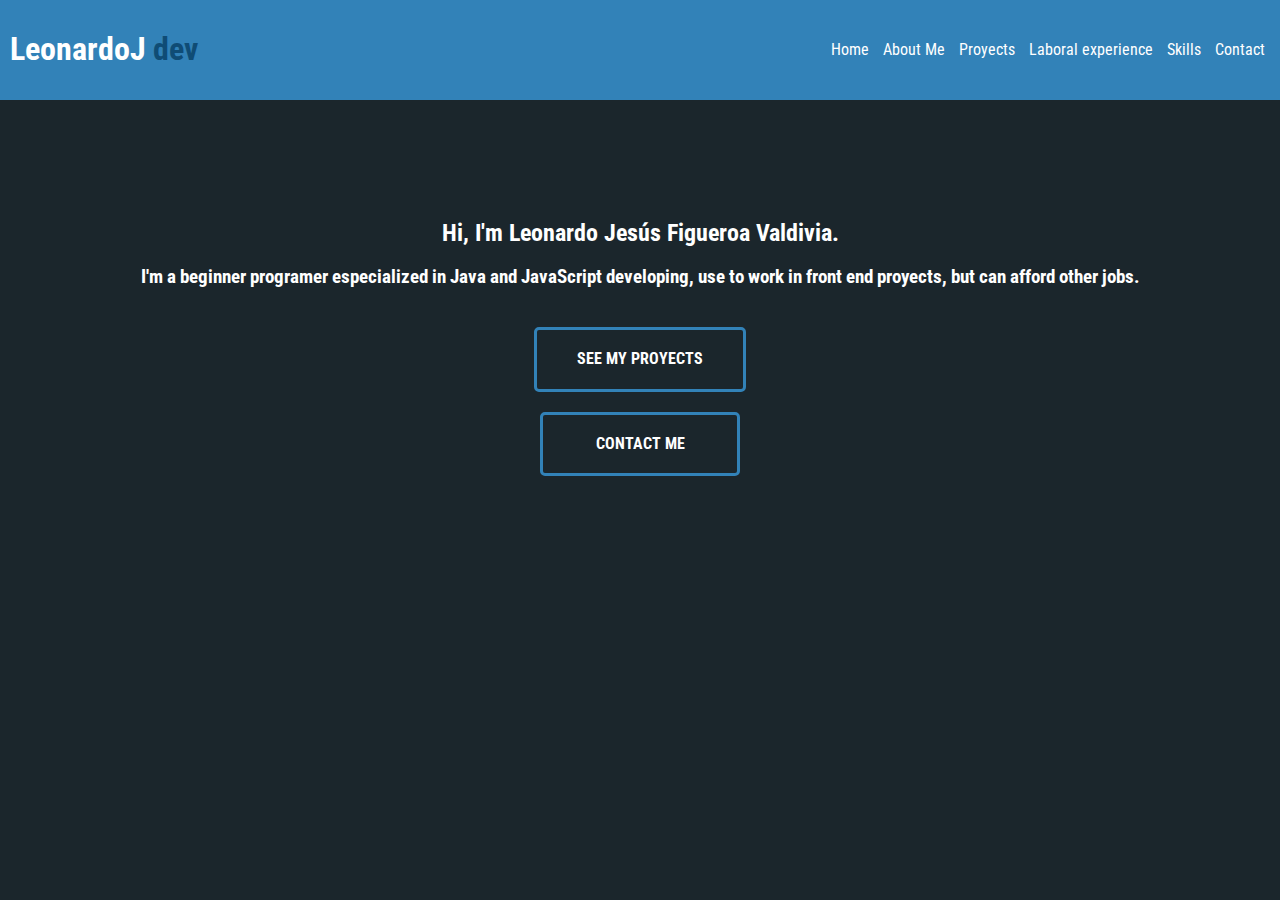
<file: index.html>
<!DOCTYPE html>
<html lang="en">
<head>
    <!--Metadata-->
    <meta charset="UTF-8">
    <meta http-equiv="X-UA-Compatible" content="IE=edge">
    <meta name="viewport" content="width=device-width, initial-scale=1.0">
    
    <!--Style and Fonts-->
    <link rel="stylesheet" href="./resources/css/normalize.css">
    <link rel="stylesheet" href="./resources/css/styles.css">
    <link rel="preconnect" href="https://fonts.googleapis.com">
    <link rel="preconnect" href="https://fonts.gstatic.com" crossorigin>
    <link href="https://fonts.googleapis.com/css2?family=Roboto+Condensed:wght@400;700&display=swap" rel="stylesheet">

    <!--Title-->
    <title>Leonardo Figueroa Valdivia Portfolio</title>
</head>
<body>
    <header class="nav wrapper">
        <div class="nav__display">
            <a href="./index.html" class="nav__title"><h1>LeonardoJ <span>dev</span></h1></a>
            
            <div class="nav__hamburger">
                <span class="nav__hamburger__bar1"></span>
                <span class="nav__hamburger__bar2"></span>
                <span class="nav__hamburger__bar3"></span>
            </div>        
    
            <div class="nav__links">
                <a href="./index.html" class="nav__links__link">Home</a>
                <a href="./about-me.html" class="nav__links__link">About Me</a>
                <a href="./proyects.html" class="nav__links__link">Proyects</a>
                <a href="./laboral-experience.html" class="nav__links__link">Laboral experience</a>
                <a href="./skills.html" class="nav__links__link">Skills</a>
                <a href="./contact.html" class="nav__links__link">Contact</a>
            </div>
        </div>
    </header>
    <main class="presentation">
        <div>
            <h2>Hi, I'm Leonardo Jesús Figueroa Valdivia.</h2>
            <h3>I'm a beginner programer especialized in Java and JavaScript developing, use to work in front end proyects, but can afford other jobs.</h3>
        </div>

        <a href="./proyects.html" class="button ghost-button">See my proyects</a>
        <a href="./contact.html" class="button ghost-button">Contact me</a>
    </main>
    <script src="./resources/js/nav-menu.js"></script>
</body>
</html>
</file>
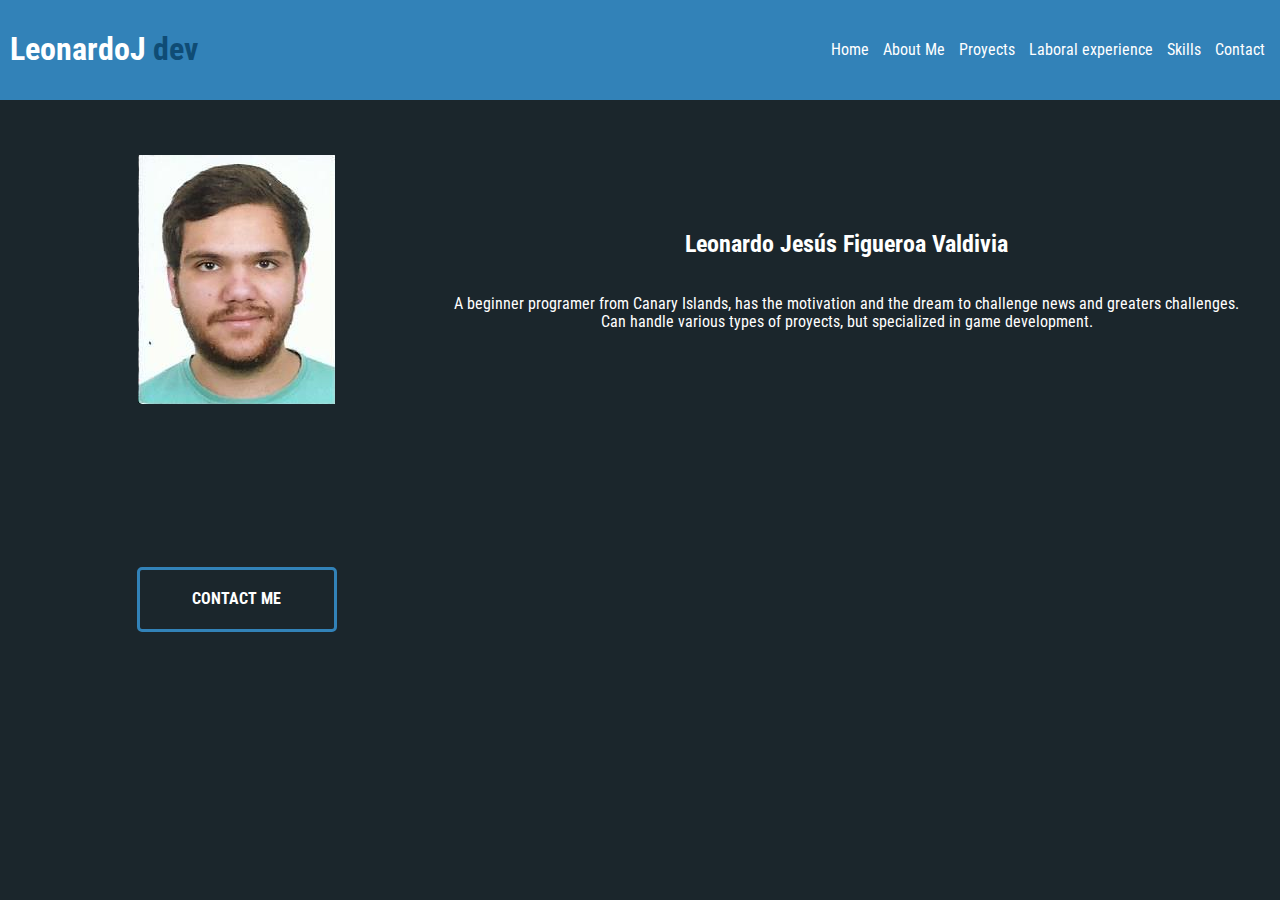
<file: about-me.html>
<!DOCTYPE html>
<html lang="en">
<head>
    <!--Metadata-->
    <meta charset="UTF-8">
    <meta http-equiv="X-UA-Compatible" content="IE=edge">
    <meta name="viewport" content="width=device-width, initial-scale=1.0">
    
    <!--Style and Fonts-->
    <link rel="stylesheet" href="./resources/css/normalize.css">
    <link rel="stylesheet" href="./resources/css/styles.css">
    <link rel="preconnect" href="https://fonts.googleapis.com">
    <link rel="preconnect" href="https://fonts.gstatic.com" crossorigin>
    <link href="https://fonts.googleapis.com/css2?family=Roboto+Condensed:wght@400;700&display=swap" rel="stylesheet">

    <!--Title-->
    <title>Leonardo Figueroa Valdivia Portfolio</title>
</head>
<body>
    <header class="nav wrapper">
        <div class="nav__display">
            <a href="./index.html" class="nav__title"><h1>LeonardoJ <span>dev</span></h1></a>
            
            <div class="nav__hamburger">
                <span class="nav__hamburger__bar1"></span>
                <span class="nav__hamburger__bar2"></span>
                <span class="nav__hamburger__bar3"></span>
            </div>        
    
            <div class="nav__links">
                <a href="./index.html" class="nav__links__link">Home</a>
                <a href="./about-me.html" class="nav__links__link">About Me</a>
                <a href="./proyects.html" class="nav__links__link">Proyects</a>
                <a href="./laboral-experience.html" class="nav__links__link">Laboral experience</a>
                <a href="./skills.html" class="nav__links__link">Skills</a>
                <a href="./contact.html" class="nav__links__link">Contact</a>
            </div>
        </div>
    </header>
    <main class="about-me">
        <div class="about-me__field">
            <img src="./resources/img/foto-dni-leonardo.png" alt="Picture of the author" class="cover">
        </div>
        <div class="about-me__field about-me__text">
            <h2>Leonardo Jesús Figueroa Valdivia</h2>
            <p>A beginner programer from Canary Islands, has the motivation and the dream to challenge news and greaters challenges. Can handle various types of proyects, but specialized in game development.</p>
        </div>
        <div class="about-me__field">
            <a href="./contact.html" class="button ghost-button">Contact me</a>
        </div>
    </main>
    <script src="./resources/js/nav-menu.js"></script>
</body>
</html>
</file>
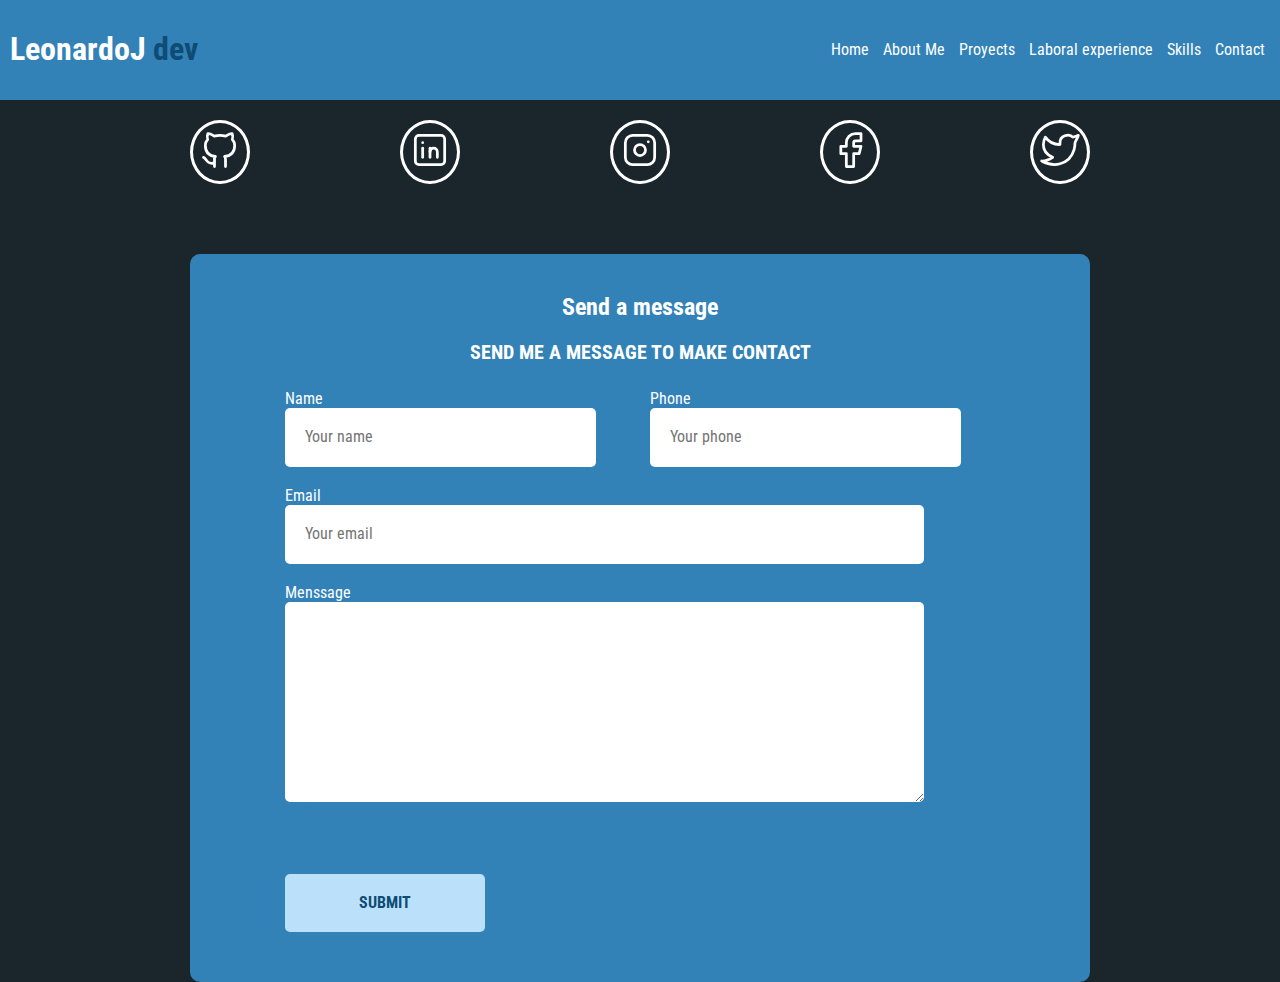
<file: contact.html>
<!DOCTYPE html>
<html lang="en">
<head>
    <!--Metadata-->
    <meta charset="UTF-8">
    <meta http-equiv="X-UA-Compatible" content="IE=edge">
    <meta name="viewport" content="width=device-width, initial-scale=1.0">
    
    <!--Style and Fonts-->
    <link rel="stylesheet" href="./resources/css/normalize.css">
    <link rel="stylesheet" href="./resources/css/styles.css">
    <link rel="preconnect" href="https://fonts.googleapis.com">
    <link rel="preconnect" href="https://fonts.gstatic.com" crossorigin>
    <link href="https://fonts.googleapis.com/css2?family=Roboto+Condensed:wght@400;700&display=swap" rel="stylesheet">

    <!--Title-->
    <title>Leonardo Figueroa Valdivia Portfolio</title>
</head>
<body>
    <header class="nav wrapper">
        <div class="nav__display">
            <a href="./index.html" class="nav__title"><h1>LeonardoJ <span>dev</span></h1></a>
            
            <div class="nav__hamburger">
                <span class="nav__hamburger__bar1"></span>
                <span class="nav__hamburger__bar2"></span>
                <span class="nav__hamburger__bar3"></span>
            </div>        
    
            <div class="nav__links">
                <a href="./index.html" class="nav__links__link">Home</a>
                <a href="./about-me.html" class="nav__links__link">About Me</a>
                <a href="./proyects.html" class="nav__links__link">Proyects</a>
                <a href="./laboral-experience.html" class="nav__links__link">Laboral experience</a>
                <a href="./skills.html" class="nav__links__link">Skills</a>
                <a href="./contact.html" class="nav__links__link">Contact</a>
            </div>
        </div>
    </header>
    <main class="contact">
        <section class="contact__pages">
            <a href="#" class="contact__pages__link github">
                <svg xmlns="http://www.w3.org/2000/svg" class="icon icon-tabler icon-tabler-brand-github" width="44" height="44" viewBox="0 0 24 24" stroke-width="1.5" stroke="#ffffff" fill="none" stroke-linecap="round" stroke-linejoin="round">
                <path stroke="none" d="M0 0h24v24H0z" fill="none"/>
                <path d="M9 19c-4.3 1.4 -4.3 -2.5 -6 -3m12 5v-3.5c0 -1 .1 -1.4 -.5 -2c2.8 -.3 5.5 -1.4 5.5 -6a4.6 4.6 0 0 0 -1.3 -3.2a4.2 4.2 0 0 0 -.1 -3.2s-1.1 -.3 -3.5 1.3a12.3 12.3 0 0 0 -6.2 0c-2.4 -1.6 -3.5 -1.3 -3.5 -1.3a4.2 4.2 0 0 0 -.1 3.2a4.6 4.6 0 0 0 -1.3 3.2c0 4.6 2.7 5.7 5.5 6c-.6 .6 -.6 1.2 -.5 2v3.5" />
                </svg>
            </a>
            <a href="#" class="contact__pages__link linkedin">
                <svg xmlns="http://www.w3.org/2000/svg" class="icon icon-tabler icon-tabler-brand-linkedin" width="44" height="44" viewBox="0 0 24 24" stroke-width="1.5" stroke="#ffffff" fill="none" stroke-linecap="round" stroke-linejoin="round">
                    <path stroke="none" d="M0 0h24v24H0z" fill="none"/>
                    <rect x="4" y="4" width="16" height="16" rx="2" />
                    <line x1="8" y1="11" x2="8" y2="16" />
                    <line x1="8" y1="8" x2="8" y2="8.01" />
                    <line x1="12" y1="16" x2="12" y2="11" />
                    <path d="M16 16v-3a2 2 0 0 0 -4 0" />
                </svg>
            </a>
            <a href="#" class="contact__pages__link instagram">
                <svg xmlns="http://www.w3.org/2000/svg" class="icon icon-tabler icon-tabler-brand-instagram" width="44" height="44" viewBox="0 0 24 24" stroke-width="1.5" stroke="#ffffff" fill="none" stroke-linecap="round" stroke-linejoin="round">
                    <path stroke="none" d="M0 0h24v24H0z" fill="none"/>
                    <rect x="4" y="4" width="16" height="16" rx="4" />
                    <circle cx="12" cy="12" r="3" />
                    <line x1="16.5" y1="7.5" x2="16.5" y2="7.501" />
                </svg>
            </a>
            <a href="#" class="contact__pages__link facebook">
                <svg xmlns="http://www.w3.org/2000/svg" class="icon icon-tabler icon-tabler-brand-facebook" width="44" height="44" viewBox="0 0 24 24" stroke-width="1.5" stroke="#ffffff" fill="none" stroke-linecap="round" stroke-linejoin="round">
                    <path stroke="none" d="M0 0h24v24H0z" fill="none"/>
                    <path d="M7 10v4h3v7h4v-7h3l1 -4h-4v-2a1 1 0 0 1 1 -1h3v-4h-3a5 5 0 0 0 -5 5v2h-3" />
                </svg>
            </a>
            <a href="#" class="contact__pages__link twitter">
                <svg xmlns="http://www.w3.org/2000/svg" class="icon icon-tabler icon-tabler-brand-twitter" width="44" height="44" viewBox="0 0 24 24" stroke-width="1.5" stroke="#ffffff" fill="none" stroke-linecap="round" stroke-linejoin="round">
                    <path stroke="none" d="M0 0h24v24H0z" fill="none"/>
                    <path d="M22 4.01c-1 .49 -1.98 .689 -3 .99c-1.121 -1.265 -2.783 -1.335 -4.38 -.737s-2.643 2.06 -2.62 3.737v1c-3.245 .083 -6.135 -1.395 -8 -4c0 0 -4.182 7.433 4 11c-1.872 1.247 -3.739 2.088 -6 2c3.308 1.803 6.913 2.423 10.034 1.517c3.58 -1.04 6.522 -3.723 7.651 -7.742a13.84 13.84 0 0 0 .497 -3.753c-.002 -.249 1.51 -2.772 1.818 -4.013z" />
                </svg>
            </a>
        </section>

        <section>
            <form class="formularie">
                <h2>Send a message</h2>
                <fieldset>
                    <legend>Send me a message to make contact</legend>
                    <div class="formularie__field--container">
                        <div>
                            <label>Name</label>
                            <input class="input-text" type="text" placeholder="Your name" id="name">
                        </div>
    
                        <div>
                            <label>Phone</label>
                            <input class="input-text" type="text" placeholder="Your phone" id="phone">
                        </div>
    
                        <div class="formularie__field__email">
                            <label>Email</label>
                            <input class="input-text" type="text"  placeholder="Your email" id="email">
                        </div>
    
                        <div class="formularie__field__textarea">
                            <label>Menssage</label>
                            <textarea class="input-text" id="textArea"></textarea>
                        </div>
    
                        <p class="formularie__field__message" id="message"></p>

                        <div>
                            <input class="button contact-button" type="submit" value="Submit">
                        </div>
                    </div>
                </fieldset>
                
            </form>
        </section>
    </main>
    <script src="./resources/js/nav-menu.js"></script>
    <script src="./resources/js/form-validation.js"></script>
</body>
</html>
</file>
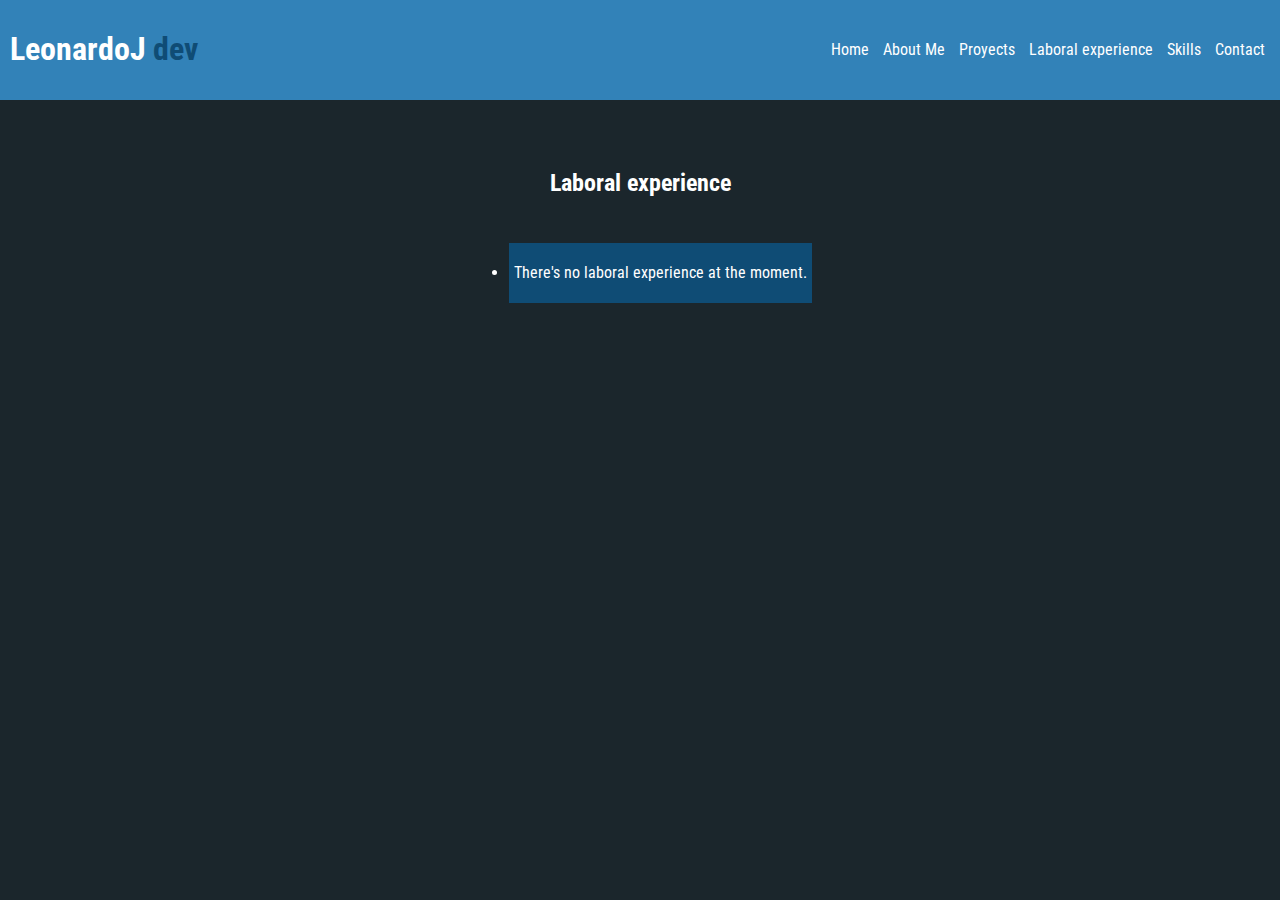
<file: laboral-experience.html>
<!DOCTYPE html>
<html lang="en">
<head>
    <!--Metadata-->
    <meta charset="UTF-8">
    <meta http-equiv="X-UA-Compatible" content="IE=edge">
    <meta name="viewport" content="width=device-width, initial-scale=1.0">
    
    <!--Style and Fonts-->
    <link rel="stylesheet" href="./resources/css/normalize.css">
    <link rel="stylesheet" href="./resources/css/styles.css">
    <link rel="preconnect" href="https://fonts.googleapis.com">
    <link rel="preconnect" href="https://fonts.gstatic.com" crossorigin>
    <link href="https://fonts.googleapis.com/css2?family=Roboto+Condensed:wght@400;700&display=swap" rel="stylesheet">

    <!--Title-->
    <title>Leonardo Figueroa Valdivia Portfolio</title>
</head>
<body>
    <header class="nav wrapper">
        <div class="nav__display">
            <a href="./index.html" class="nav__title"><h1>LeonardoJ <span>dev</span></h1></a>
            
            <div class="nav__hamburger">
                <span class="nav__hamburger__bar1"></span>
                <span class="nav__hamburger__bar2"></span>
                <span class="nav__hamburger__bar3"></span>
            </div>        
    
            <div class="nav__links">
                <a href="./index.html" class="nav__links__link">Home</a>
                <a href="./about-me.html" class="nav__links__link">About Me</a>
                <a href="./proyects.html" class="nav__links__link">Proyects</a>
                <a href="./laboral-experience.html" class="nav__links__link">Laboral experience</a>
                <a href="./skills.html" class="nav__links__link">Skills</a>
                <a href="./contact.html" class="nav__links__link">Contact</a>
            </div>
        </div>
    </header>
    <main class="skills-experiences">
        <h2>Laboral experience</h2>
        <ul>
            <li><p>There's no laboral experience at the moment.</p></li>
        </ul>
    </main>
    <script src="./resources/js/nav-menu.js"></script>
</body>
</html>
</file>
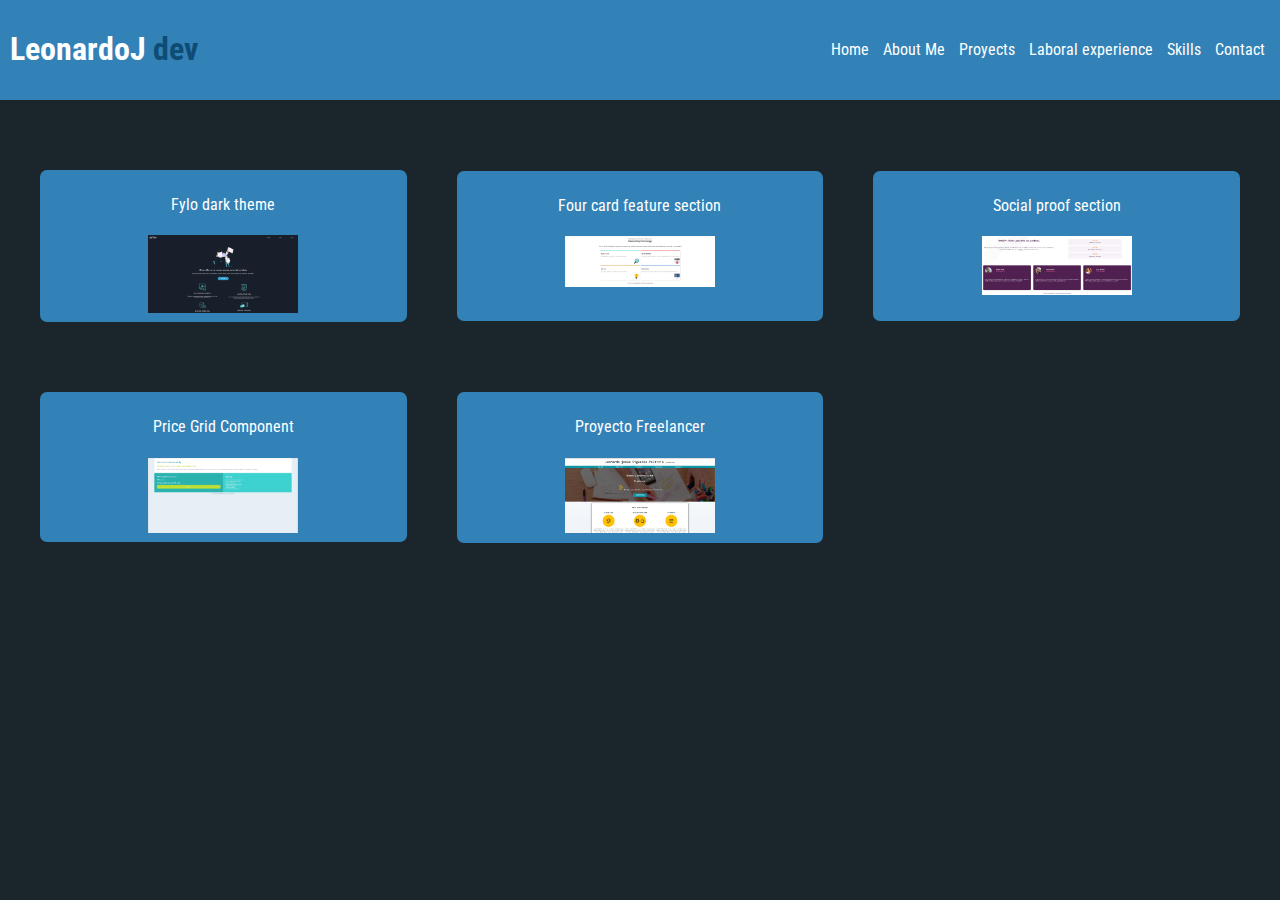
<file: proyects.html>
<!DOCTYPE html>
<html lang="en">
<head>
    <!--Metadata-->
    <meta charset="UTF-8">
    <meta http-equiv="X-UA-Compatible" content="IE=edge">
    <meta name="viewport" content="width=device-width, initial-scale=1.0">
    
    <!--Style and Fonts-->
    <link rel="stylesheet" href="./resources/css/normalize.css">
    <link rel="stylesheet" href="./resources/css/styles.css">
    <link rel="preconnect" href="https://fonts.googleapis.com">
    <link rel="preconnect" href="https://fonts.gstatic.com" crossorigin>
    <link href="https://fonts.googleapis.com/css2?family=Roboto+Condensed:wght@400;700&display=swap" rel="stylesheet">

    <!--Title-->
    <title>Leonardo Figueroa Valdivia Portfolio</title>
</head>
<body>
    <header class="nav wrapper">
        <div class="nav__display">
            <a href="./index.html" class="nav__title"><h1>LeonardoJ <span>dev</span></h1></a>
            
            <div class="nav__hamburger">
                <span class="nav__hamburger__bar1"></span>
                <span class="nav__hamburger__bar2"></span>
                <span class="nav__hamburger__bar3"></span>
            </div>        
    
            <div class="nav__links">
                <a href="./index.html" class="nav__links__link">Home</a>
                <a href="./about-me.html" class="nav__links__link">About Me</a>
                <a href="./proyects.html" class="nav__links__link">Proyects</a>
                <a href="./laboral-experience.html" class="nav__links__link">Laboral experience</a>
                <a href="./skills.html" class="nav__links__link">Skills</a>
                <a href="./contact.html" class="nav__links__link">Contact</a>
            </div>
        </div>
    </header>
    <main>
        <section class="proyects">

        </section>
    </main>
    <script src="./resources/js/nav-menu.js"></script>
    <script src="./resources/js/proyects.js"></script>
</body>
</html>
</file>
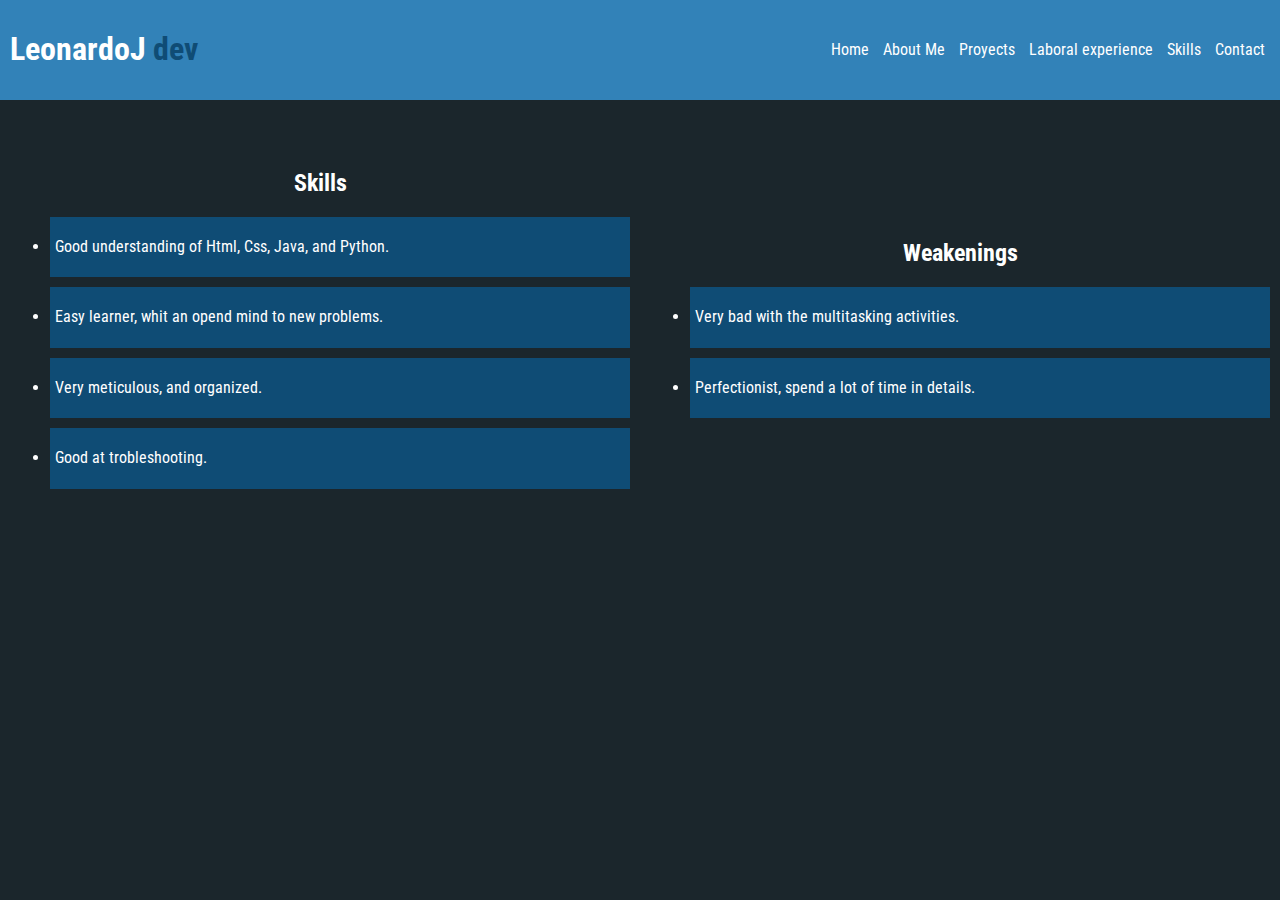
<file: skills.html>
<!DOCTYPE html>
<html lang="en">
<head>
    <!--Metadata-->
    <meta charset="UTF-8">
    <meta http-equiv="X-UA-Compatible" content="IE=edge">
    <meta name="viewport" content="width=device-width, initial-scale=1.0">
    
    <!--Style and Fonts-->
    <link rel="stylesheet" href="./resources/css/normalize.css">
    <link rel="stylesheet" href="./resources/css/styles.css">
    <link rel="preconnect" href="https://fonts.googleapis.com">
    <link rel="preconnect" href="https://fonts.gstatic.com" crossorigin>
    <link href="https://fonts.googleapis.com/css2?family=Roboto+Condensed:wght@400;700&display=swap" rel="stylesheet">

    <!--Title-->
    <title>Leonardo Figueroa Valdivia Portfolio</title>
</head>
<body>
    <header class="nav wrapper">
        <div class="nav__display">
            <a href="./index.html" class="nav__title"><h1>LeonardoJ <span>dev</span></h1></a>
            
            <div class="nav__hamburger">
                <span class="nav__hamburger__bar1"></span>
                <span class="nav__hamburger__bar2"></span>
                <span class="nav__hamburger__bar3"></span>
            </div>        
    
            <div class="nav__links">
                <a href="./index.html" class="nav__links__link">Home</a>
                <a href="./about-me.html" class="nav__links__link">About Me</a>
                <a href="./proyects.html" class="nav__links__link">Proyects</a>
                <a href="./laboral-experience.html" class="nav__links__link">Laboral experience</a>
                <a href="./skills.html" class="nav__links__link">Skills</a>
                <a href="./contact.html" class="nav__links__link">Contact</a>
            </div>
        </div>
    </header>
    <main class="skills-experiences skills">
        <div>
            <h2>Skills</h2>
            <ul>
                <li><p>Good understanding of Html, Css, Java, and Python.</p></li>
                <li><p>Easy learner, whit an opend mind to new problems.</p></li>
                <li><p>Very meticulous, and organized.</p></li>
                <li><p>Good at trobleshooting.</p></li>
            </ul>
        </div>
        <div>
            <h2>Weakenings</h2>
            <ul>
                <li><p>Very bad with the multitasking activities.</p></li>
                <li><p>Perfectionist, spend a lot of time in details.</p></li>
            </ul>
        </div>
    </main>
    <script src="./resources/js/nav-menu.js"></script>
</body>
</html>
</file>
<file: resources/css/styles.css>
/*Common*/
html{
    font-size: 62.5%;
    box-sizing: border-box;
}

*,*:before,*:after{
    box-sizing: inherit;
}

:root{
    --mainBgColor: #1B262C;
    --secondColor: #0F4C75;
    --primariColor: #3282B8;
    --lightBleu: #BBE1FA;
    --white: #FFFFFF;
    --githubColor: #4a4a4a;
    --githubBg: #ffffff;
    --linkedin: #0A66C2;
    --facebook: #1877F2;
    --twitter: #1C93E4;
    --error-mesage: #ff101e;
}

body{
    background-color: var(--mainBgColor);
    font-size: 1.6rem;
    font-family: 'Roboto Condensed';
    color: var(--white);
}

.wrapper{
    /*max-width: 120rem;*/
    margin: 0 auto;
}

/*Buttons*/
.button{
    text-decoration: none;
    padding: 2rem 4rem;
    border-radius: 0.5rem;
    color: var(--white);
    text-transform: uppercase;
    font-weight: 700;
    min-width: 20rem;
    max-width: 30rem;
    text-align: center;
}

.contact-button{
    background-color: var(--lightBleu);
    border: none;
    color: var(--secondColor);
}

.contact-button:hover{
    background-color: var(--secondColor);
    color: var(--lightBleu);
}

.ghost-button{
    border: 3px solid var(--primariColor);
}

.ghost-button:hover{
    background-color: var(--primariColor);
}

/*Navigation*/
.nav{
    background-color: var(--primariColor);
    padding: 1rem;
}

.nav__display{
    display: flex;
    justify-content: space-between;
    align-items: center;
    max-width: 130rem;
    margin: 0 auto;
}

.nav__title{
    text-decoration: none;
    color: var(--white);
}

.nav__title span{
    color: var(--secondColor);
}

.nav__hamburger{
    height: 3rem;
    width: 3rem;
    cursor: pointer;
}

.nav__links__link{
    text-decoration: none;
    color: var(--white);
    padding: 0.5rem;
    border-radius: 0.5rem;
}

.nav__links__link:hover{
    background-color: var(--secondColor);
}

/*Navigation-Inactive*/
.nav__links{
    display: none;
}

.nav__hamburger span{
    display: block;
    width: 100%;
    height: 0.2rem;
    background: var(--white);
    margin-top: 0.6rem;
    transition: all 300ms;
    transform-origin: 0rem 100%;
}


/*Navigation-Active*/
.active-nav__links{
    position: absolute;
    display: flex;
    flex-direction: column;
    top: 10rem;
    right: 0;
    bottom: 0;
    background-color: var(--primariColor);
    padding: 2rem;
    padding-right: 4rem;
    padding-left: 4rem;
    gap: 2rem;
    align-items: flex-end;
}

.active-nav__hamburger__bar1{
    transform: rotate(45deg) translate(-0.2rem, 0.1rem);
}

.active-nav__hamburger__bar2{
    opacity: 0;
    margin-left: -3rem;
}

.active-nav__hamburger__bar3{
    transform: rotate(-45deg) translate(-0.4rem, 0.2rem);
}

.active-nav{
    box-shadow: 0 0 0 100vmax rgba(70, 67, 67, 0.607);
}

/*Index*/
.presentation{
    display: flex;
    flex-direction: column;
    margin: 2rem 3rem;
    margin-top: 10rem;
    gap: 2rem;
    align-items: center;
    text-align: center;
}

/*About Me*/
.about-me{
    display: flex;
    flex-direction: column;
    align-items: center;
    margin: 0 auto;
    margin-top: 3rem;
    gap: 2rem;
    text-align: center;
    max-width: 120rem;
}

.cover{
    object-fit: cover;
    width: 19.7rem;
    height: 24.9rem;
}

/*Laboral experience and Skills*/
.skills-experiences{
    display: flex;
    flex-direction: column;
    align-items: center;
    margin: 5rem 0rem;
}

.skills-experiences li{
    margin: 1rem;
    background-color: var(--secondColor);
    padding: 0.5rem;
    
}

.skills-experiences h2{
    text-align: center;
}

/*Contact*/
.contact__pages{
    display: flex;
    justify-content: space-between;
    margin: 2rem;
    max-width: 90rem;
}

.contact__pages__link{
    padding: .5rem;
    border-radius: 50%;
    border: 3px solid var(--white);
}

.github:hover{
    background-color: var(--githubBg);
    border-color: var(--githubColor);
}

.github:hover svg{
    fill: var(--mainBgColor);
    stroke: var(--githubColor);
}

.linkedin:hover{
    background-color: var(--linkedin);
}

.facebook:hover{
    background-color: var(--facebook);
}

.facebook:hover svg{
    fill: var(--white);
}

.twitter:hover{
    background-color: var(--twitter);
}

.twitter:hover svg{
    fill: var(--white);
}

.instagram:hover{
    background: rgb(247,213,0);
    background: linear-gradient(45deg, rgba(247,213,0,1) 0%, rgba(246,1,3,1) 40%, rgba(126,55,177,1) 100%);
}

/*Contact-formularie*/
.input-text{
    width: 90%;
    border: none;
    padding: 2rem;
    border-radius: .5rem;
    min-width: 30rem;
}

.formularie{
    background-color: var(--primariColor);
    min-width: 32rem;
    max-width: 90rem;
    margin: 0 auto;
    margin-top: 7rem;
    padding: 2rem;
    border-radius: 1rem;
    display: flex;
    flex-direction: column;
    align-items: center;
}

.formularie fieldset{
    border: none;
}

.formularie legend{
    font-size: 2rem;
    text-transform: uppercase;
    font-weight: 700;
    margin-bottom: 2rem;
    color: var(--secundariColor);
    text-align: center;
}

.formularie__field--container{
    display: flex;
    flex-direction: column;
    gap: 2rem;
    align-items: center;
}

.error{
    color: var(--white);
    text-transform: capitalize;
    border-radius: 0.5rem;
    padding: 0.5rem;
    background-color: var(--error-mesage);
    border-radius: 0.5rem;
}

/*Proyects*/
.proyects{
    display: flex;
    flex-direction: column;
    gap: 5rem;
    min-width: 37rem;
    max-width: 120rem;
    margin: 5rem auto;
    align-items: center;
}

.proyects img{
    max-width: 15rem;
    max-height: 15rem;
}

.proyects__element{
    display: flex;
    flex-direction: column;
    background-color: var(--primariColor);
    margin-top: 2rem;
    padding: 0.5rem 3rem;
    align-items: center;
    border-radius: 0.7rem;
    min-height: 15rem;
}

.proyects__element p{
    background-color: var(--secundariColor);
    padding: 0.5rem;
    border-radius: 0.2rem;
}

.proyects__element:hover{
    background-color: var(--secondColor);
    color: var(--primariColor);
}

.proyects__element:hover p{
    background-color: var(--lightBleu);
}

/*Responsive*/
@media (min-width: 600px) {
    .proyects{
        display: grid;
        grid-template-columns: repeat(2, 1fr);
        grid-template-rows: auto;
    }
}

@media (min-width: 800px) {
    .proyects{
        grid-template-columns: repeat(3, 1fr);
    }

    .skills{
        display: grid;
        grid-template-columns: repeat(2, 1fr);
        justify-content: start;
    }


    .nav__links{
        display: unset;
        position: relative;
    }

    .nav__hamburger{
        display: none;
    }

    .contact__pages{
        margin: 2rem auto;
    }

    .about-me{
        display: grid;
        grid-template-columns: 1fr 2fr;
        grid-row: auto;
        
    }

    .about-me__field{
        height: 30rem;
        display: flex;
        flex-direction: column;
        align-items: center;
        justify-content: center;
    }

    .about-me__text{
        max-width: 90rem;
        margin: 0 auto;
    }

    .formularie__field--container{
        display: grid;
        grid-template-columns: repeat(2, 1fr);
        grid-template-rows: repeat(7, auto);
    }

    .formularie__field__email{
        grid-column-start: 1;
        grid-column-end: 3;
        display: flex;
        flex-direction: column;
    }

    .formularie__field__textarea{
        grid-column: 1/3;
        grid-row: 3/5;
        display: flex;
        flex-direction: column;
    }

    .formularie__field__textarea .input-text{
        height: 20rem;
    }

    .formularie__field__message{
        grid-column: 1/3;
    }
}
</file>
